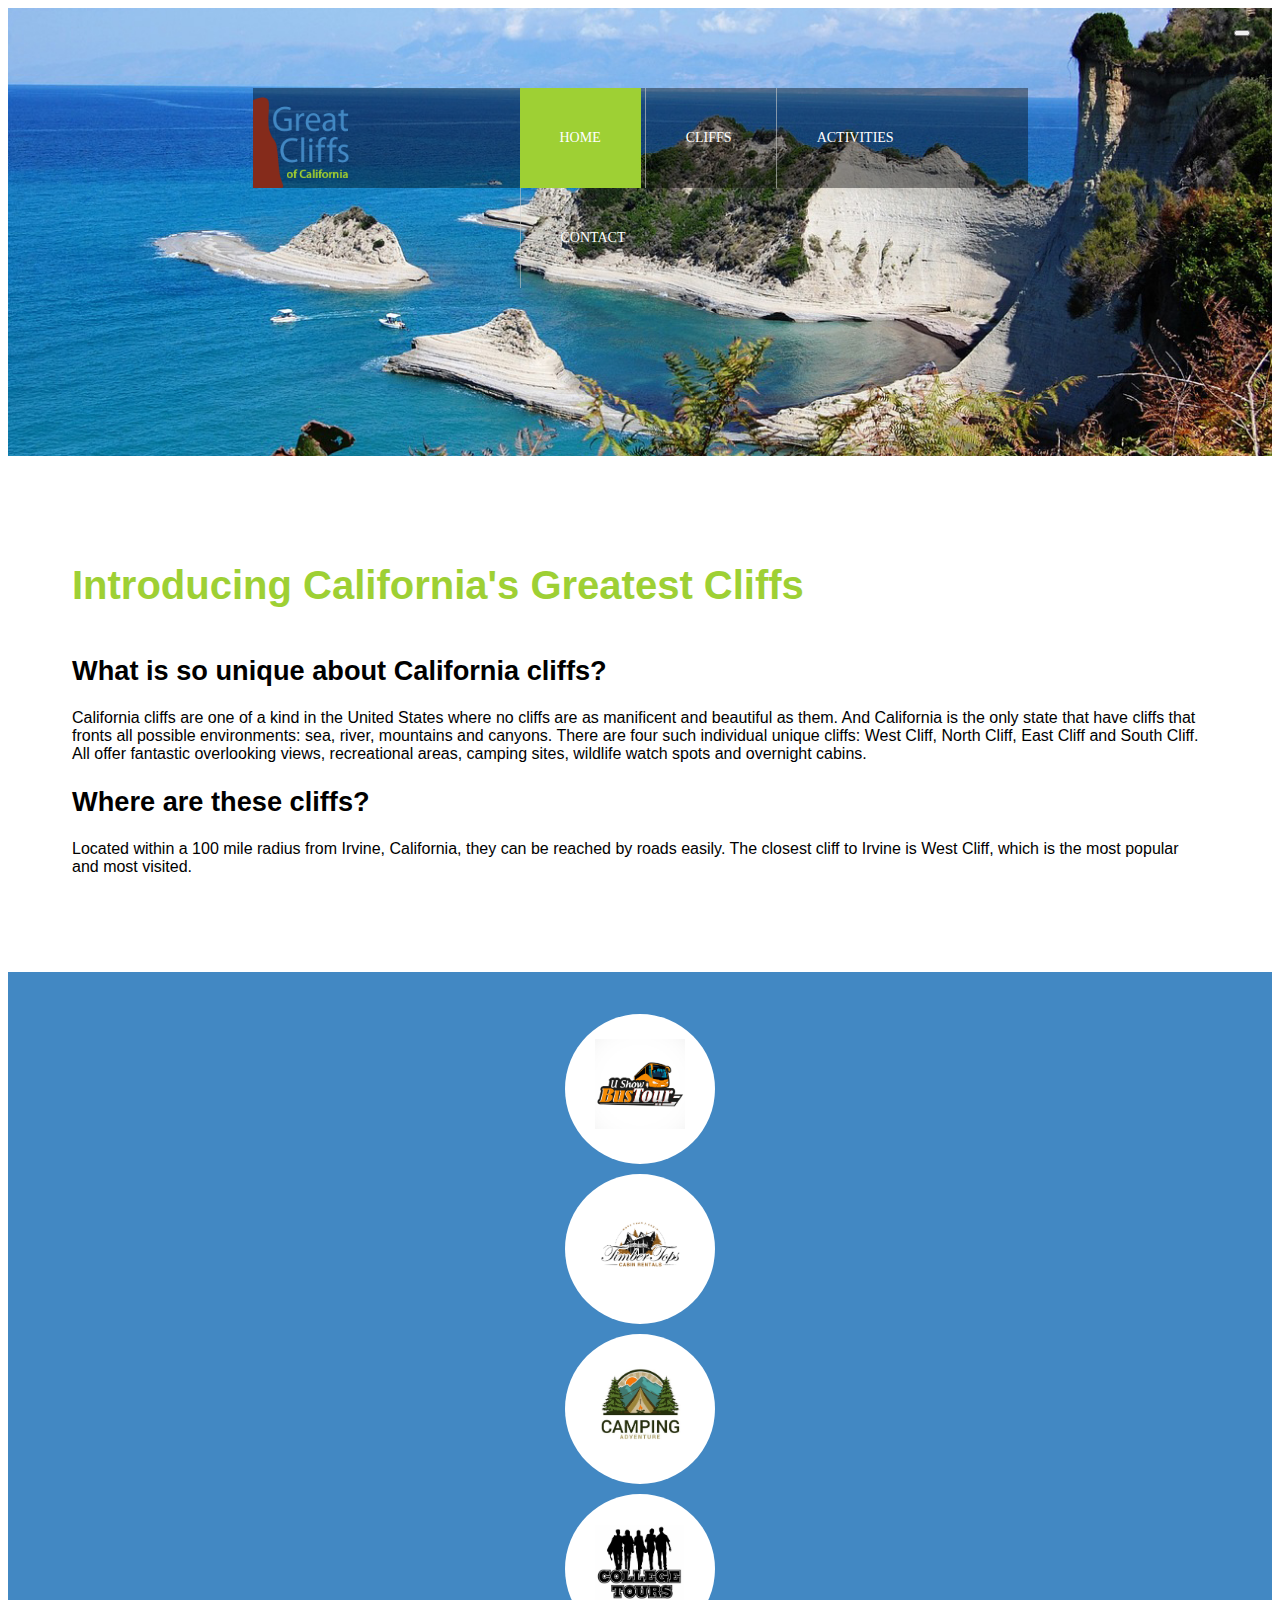
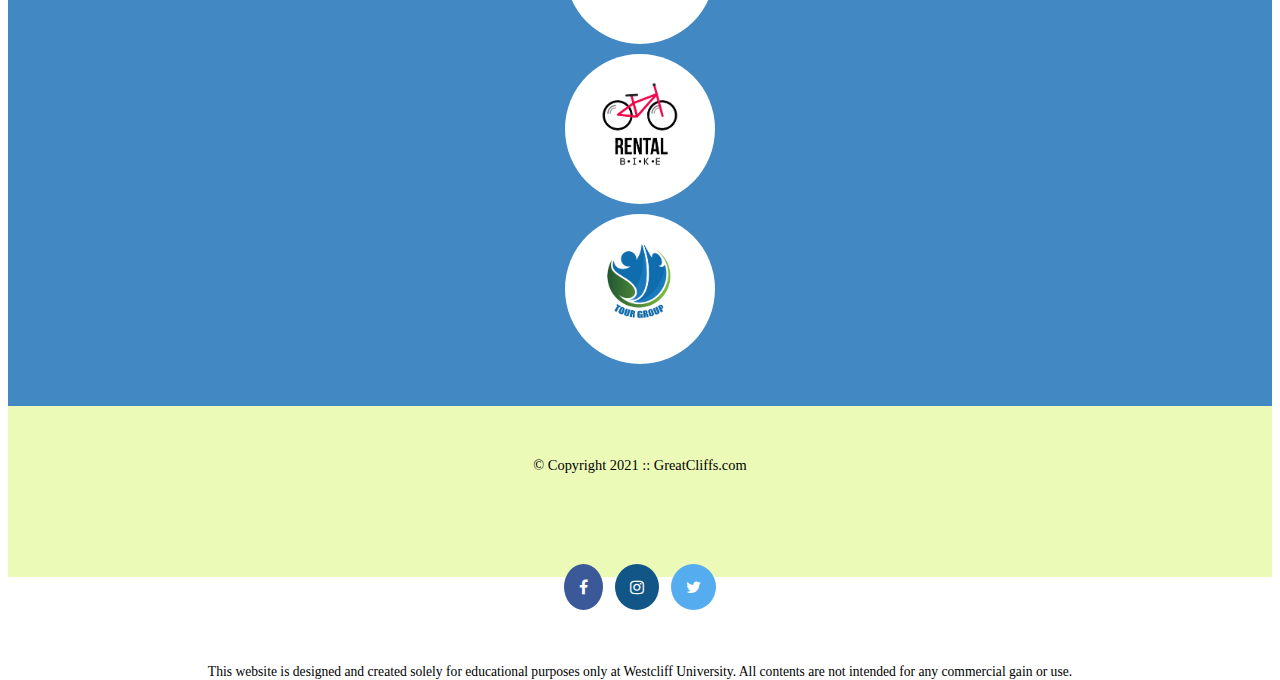
<file: index.html>
<!DOCTYPE html>
<html lang="en">

<head>
  <title>Great Cliffs of California</title>

  <!-- Meta Tags -->
  <meta charset="UTF-8" />

  <!-- Bootstrap CSS -->
  <link href="https://cdn.jsdelivr.net/npm/bootstrap@5.3.2/dist/css/bootstrap.min.css" rel="stylesheet"
    integrity="sha384-T3c6CoIi6uLrA9TneNEoa7RxnatzjcDSCmG1MXxSR1GAsXEV/Dwwykc2MPK8M2HN" crossorigin="anonymous">

  <!-- Font Awesome -->
  <link rel="stylesheet" href="https://cdnjs.cloudflare.com/ajax/libs/font-awesome/4.7.0/css/font-awesome.min.css">

  <!-- Custom CSS -->
  <link rel="stylesheet" href="styles.css" />

</head>

<body id="home">
  <div class="" id="container">
    <header>
      <div class="main-header fixed-top">

        <div class="logo">
          <a href="index.html"><img src="images/logo.png" alt="Great Cliffs Logo" width="125"></a>
        </div>

        <nav class="main-menu navbar navbar-expand-lg">
          <!-- <div class="container-fluid"> -->
          <button class="navbar-toggler" type="button" data-bs-toggle="collapse"
            data-bs-target="#navbarSupportedContent">
            <span class="navbar-toggler-icon"></span>
          </button>

          <div class="collapse navbar-collapse" id="navbarSupportedContent">
            <ul class="navbar-nav">
              <li class="active nav-item"><a href="index.html">Home</a></li>
              <li class="nav-item"><a href="cliffs.html">Cliffs</a></li>
              <li class="nav-item"><a href="activities.html">Activities</a></li>
              <li class="nav-item"><a href="contact.html">Contact</a></li>
            </ul>
          </div>
          <!-- </div> -->
        </nav>

      </div>
    </header>

    <main>
      <div>
        <h1>Introducing California's Greatest Cliffs</h1>
        <div>
          <h2>What is so unique about California cliffs?</h2>
          <p>
            California cliffs are one of a kind in the United States where
            no cliffs are as manificent and beautiful as them. And
            California is the only state that have cliffs that fronts all
            possible environments: sea, river, mountains and canyons. There
            are four such individual unique cliffs: West Cliff, North Cliff,
            East Cliff and South Cliff. All offer fantastic overlooking
            views, recreational areas, camping sites, wildlife watch spots
            and overnight cabins.
          </p>
        </div>
      </div>

      <div>
        <h2>Where are these cliffs?</h2>
        <p>
          Located within a 100 mile radius from Irvine, California, they
          can be reached by roads easily. The closest cliff to Irvine is
          West Cliff, which is the most popular and most visited.
        </p>
      </div>
    </main>

    <section>
      <div id="partners" class="container">
        <div class="row row-cols-1 row-cols-sm-2 row-cols-md-3">
          <div class="col">
            <div class="partner">
              <img src="images/partners/partner-bustour.png" alt="Partner Bus Tours">
            </div>
          </div>
          <div class="col">
            <div class="partner">
              <img src="images/partners/partner-cabinrental.png" alt="Partner Bus Tours">
            </div>
          </div>
          <div class="col">
            <div class="partner">
              <img src="images/partners/partner-campingadv.png" alt="Partner Bus Tours">
            </div>
          </div>
          <div class="col">
            <div class="partner">
              <img src="images/partners/partner-collegetours.png" alt="Partner Bus Tours">
            </div>
          </div>
          <div class="col">
            <div class="partner">
              <img src="images/partners/partner-rentalbike.png" alt="Partner Bus Tours">
            </div>
          </div>
          <div class="col">
            <div class="partner">
              <img src="images/partners/partner-tourgroup.png" alt="Partner Bus Tours">
            </div>
          </div>
        </div>


      </div>
    </section>

    <footer>
      <!-- Nondisclaimer -->
      <div id="nondisclaimer">
        <div class="copy">&copy; Copyright 2021 :: GreatCliffs.com</div>
        <div class="social">
          <a href="#" class="fa fa-facebook"></a>
          <a href="#" class="fa fa-instagram"></a>
          <a href="#" class="fa fa-twitter"></a>
        </div>
      </div>
      <!-- End Nondisclaimer -->

      <!-- Disclaimer -->
      <div id="disclaimer">
        <p>
          This website is designed and created solely for educational purposes
          only at Westcliff University. All contents are not intended for any
          commercial gain or use.
        </p>
      </div>
      <!-- End Disclaimer -->
    </footer>
  </div>

  <!-- Bootstrap jQuery -->

  <!-- Bootstrap Popper -->

  <!-- Bootstrap JS -->
  <script src="https://cdn.jsdelivr.net/npm/bootstrap@5.3.2/dist/js/bootstrap.bundle.min.js"
    integrity="sha384-C6RzsynM9kWDrMNeT87bh95OGNyZPhcTNXj1NW7RuBCsyN/o0jlpcV8Qyq46cDfL"
    crossorigin="anonymous"></script>
</body>

</html>
</file>
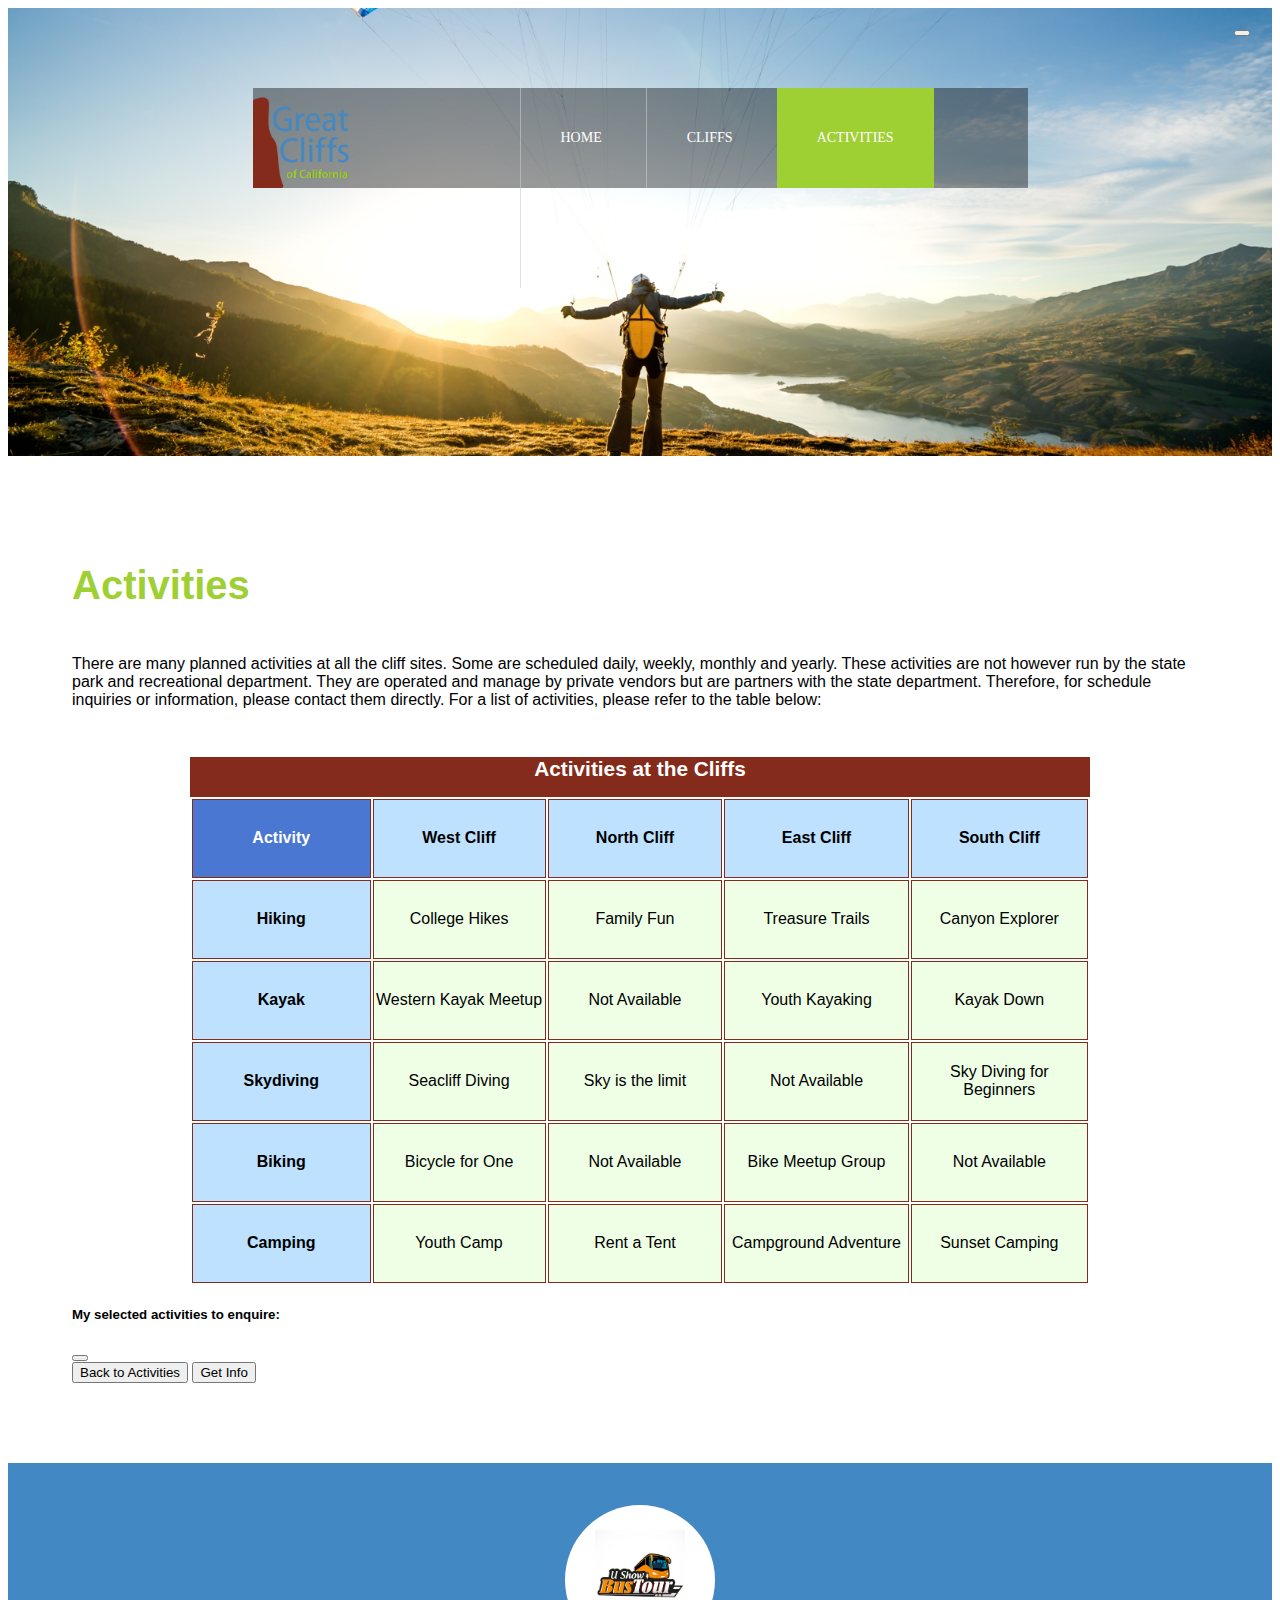
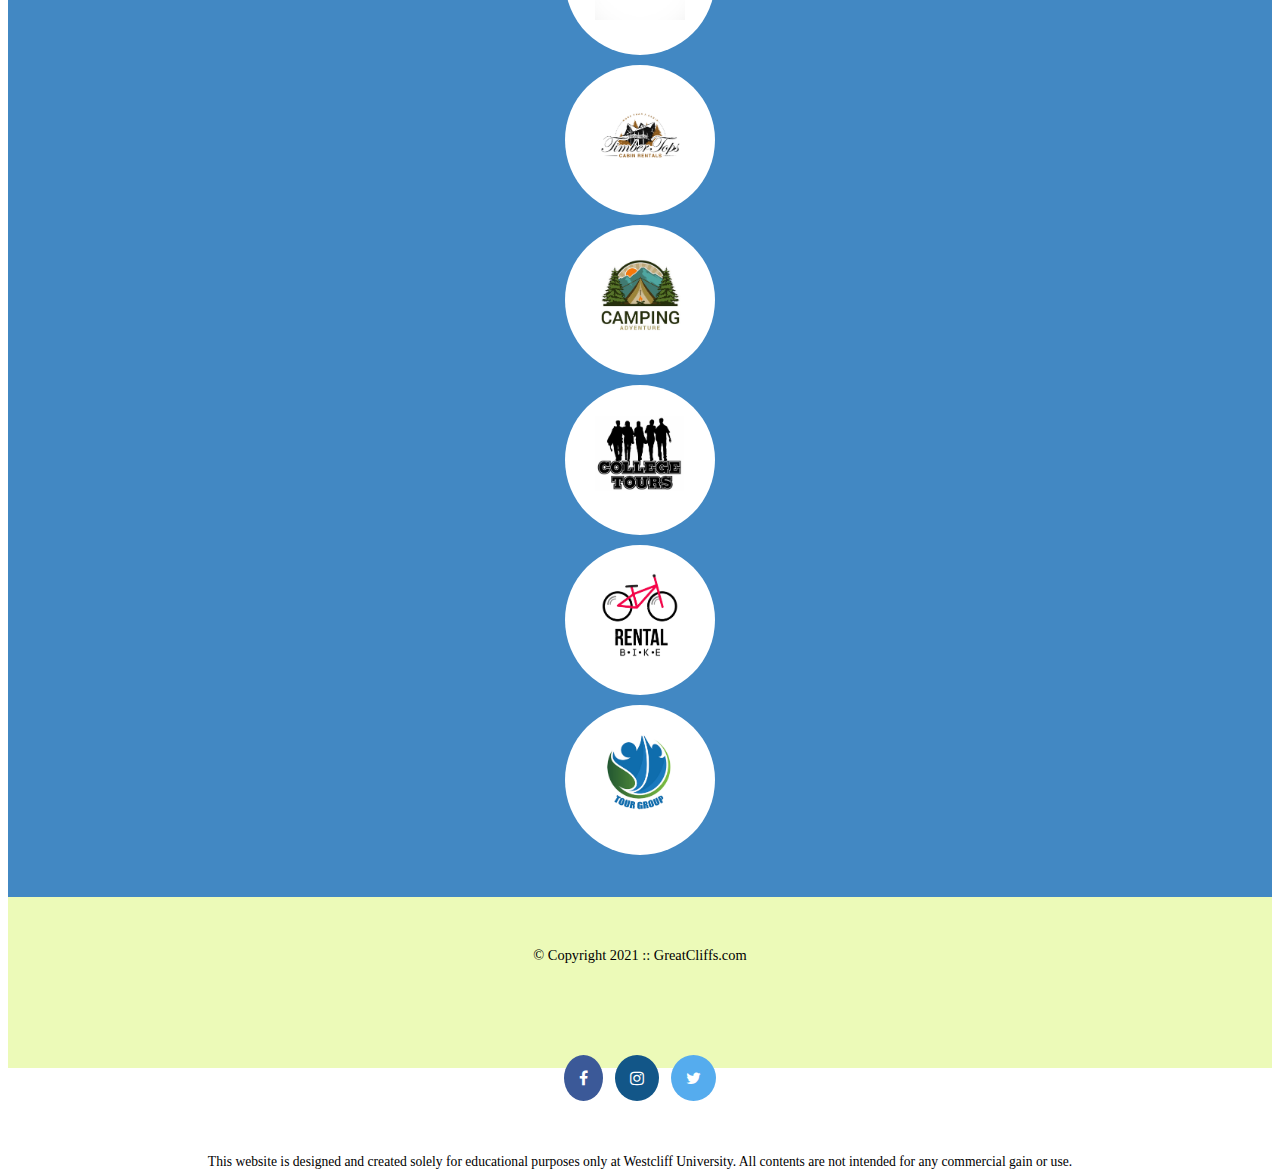
<file: activities.html>
<!DOCTYPE html>
<html lang="en">

<head>
    <title>Great Cliffs of California</title>

    <!-- Meta Tags -->
    <meta charset="UTF-8" />

    <!-- Bootstrap CSS -->
    <link href="https://cdn.jsdelivr.net/npm/bootstrap@5.3.2/dist/css/bootstrap.min.css" rel="stylesheet"
        integrity="sha384-T3c6CoIi6uLrA9TneNEoa7RxnatzjcDSCmG1MXxSR1GAsXEV/Dwwykc2MPK8M2HN" crossorigin="anonymous">

    <!-- Font Awesome -->
    <link rel="stylesheet" href="https://cdnjs.cloudflare.com/ajax/libs/font-awesome/4.7.0/css/font-awesome.min.css">

    <!-- Jquery -->
    <script src="https://ajax.googleapis.com/ajax/libs/jquery/3.7.1/jquery.min.js"></script>

    <!-- Custom CSS -->
    <link rel="stylesheet" href="styles.css" />

</head>

<body id="activities">
    <div class="" id="container">
        <header>
            <div class="main-header fixed-top">

                <div class="logo">
                    <a href="index.html"><img src="images/logo.png" alt="Great Cliffs Logo" width="125"></a>
                </div>

                <nav class="main-menu navbar navbar-expand-lg">
                    <!-- <div class="container-fluid"> -->
                    <button class="navbar-toggler" type="button" data-bs-toggle="collapse"
                        data-bs-target="#navbarSupportedContent">
                        <span class="navbar-toggler-icon"></span>
                    </button>

                    <div class="collapse navbar-collapse" id="navbarSupportedContent">
                        <ul class="navbar-nav">
                            <li class="nav-item"><a href="index.html">Home</a></li>
                            <li class="nav-item"><a href="cliffs.html">Cliffs</a></li>
                            <li class="active nav-item"><a href="activities.html">Activities</a></li>
                            <li class="nav-item"><a href="contact.html">Contact</a></li>
                        </ul>
                    </div>
                    <!-- </div> -->
                </nav>

            </div>
        </header>

        <main>
            <div>
                <h1>Activities</h1>
                <p>There are many planned activities at all the cliff sites. Some are scheduled daily, weekly, monthly
                    and
                    yearly. These activities are not however run by the state park and recreational department. They are
                    operated and manage by private vendors but are partners with the state department. Therefore, for
                    schedule inquiries or information, please contact them directly. For a list of activities, please
                    refer
                    to the table below: </p>
            </div>

            <div class="table-responsive">
                <table class="">
                    <caption class="caption-top">Activities at the Cliffs</caption>
                    <thead>
                        <tr>
                            <th>Activity</th>
                            <th>West Cliff</th>
                            <th>North Cliff</th>
                            <th>East Cliff</th>
                            <th>South Cliff</th>
                        </tr>
                    </thead>
                    <tbody>
                        <tr>
                            <td>Hiking</td>
                            <td>College Hikes</td>
                            <td>Family Fun</td>
                            <td>Treasure Trails</td>
                            <td>Canyon Explorer</td>
                        </tr>
                        <tr>
                            <td>Kayak</td>
                            <td>Western Kayak Meetup</td>
                            <td>Not Available</td>
                            <td>Youth Kayaking</td>
                            <td>Kayak Down</td>
                        </tr>
                        <tr>
                            <td>Skydiving</td>
                            <td>Seacliff Diving</td>
                            <td>Sky is the limit</td>
                            <td>Not Available</td>
                            <td>Sky Diving for Beginners</td>
                        </tr>
                        <tr>
                            <td>Biking</td>
                            <td>Bicycle for One</td>
                            <td>Not Available</td>
                            <td>Bike Meetup Group</td>
                            <td>Not Available</td>
                        </tr>
                        <tr>
                            <td>Camping</td>
                            <td>Youth Camp</td>
                            <td>Rent a Tent</td>
                            <td>Campground Adventure</td>
                            <td>Sunset Camping</td>
                        </tr>
                    </tbody>
                </table>

                <!-- <div id="displaySelected">
                    <div id="result">
                        <h4>My selected activities to enquire:</h4>
                    </div>
                    <div id="sendinfo">
                        <input type="email" placeholder="johndoe@gmail.com">
                        <button>Get Info</button>
                    </div>
                </div> -->

                <!-- Modal -->
                <div class="modal fade" id="activity-modal" tabindex="-1" aria-labelledby="exampleModalLabel"
                    aria-hidden="true">
                    <div class="modal-dialog">
                        <div class="modal-content">
                            <div class="modal-header">
                                <h5 class="modal-title" id="exampleModalLabel">My selected activities to enquire:</h5>
                                <button type="button" class="btn-close" data-bs-dismiss="modal"
                                    aria-label="Close"></button>
                            </div>
                            <div class="modal-body" id="selected-activity">

                            </div>
                            <div class="modal-footer">
                                <button type="button" class="btn btn-success" data-bs-dismiss="modal">Back to Activities</button>
                                <button type="button" class="btn btn-primary">Get Info</button>
                            </div>
                        </div>
                    </div>
                </div>
            </div>
        </main>

        <section>
            <div id="partners" class="container">
                <div class="row row-cols-1 row-cols-sm-2 row-cols-md-3">
                    <div class="col">
                        <div class="partner">
                            <img src="images/partners/partner-bustour.png" alt="Partner Bus Tours">
                        </div>
                    </div>
                    <div class="col">
                        <div class="partner">
                            <img src="images/partners/partner-cabinrental.png" alt="Partner Bus Tours">
                        </div>
                    </div>
                    <div class="col">
                        <div class="partner">
                            <img src="images/partners/partner-campingadv.png" alt="Partner Bus Tours">
                        </div>
                    </div>
                    <div class="col">
                        <div class="partner">
                            <img src="images/partners/partner-collegetours.png" alt="Partner Bus Tours">
                        </div>
                    </div>
                    <div class="col">
                        <div class="partner">
                            <img src="images/partners/partner-rentalbike.png" alt="Partner Bus Tours">
                        </div>
                    </div>
                    <div class="col">
                        <div class="partner">
                            <img src="images/partners/partner-tourgroup.png" alt="Partner Bus Tours">
                        </div>
                    </div>
                </div>
            </div>
        </section>

        <footer>
            <!-- Nondisclaimer -->
            <div id="nondisclaimer">
                <div class="copy">&copy; Copyright 2021 :: GreatCliffs.com</div>
                <div class="social">
                    <a href="#" class="fa fa-facebook"></a>
                    <a href="#" class="fa fa-instagram"></a>
                    <a href="#" class="fa fa-twitter"></a>
                </div>
            </div>
            <!-- End Nondisclaimer -->

            <!-- Disclaimer -->
            <div id="disclaimer">
                <p>
                    This website is designed and created solely for educational purposes
                    only at Westcliff University. All contents are not intended for any
                    commercial gain or use.
                </p>
            </div>
            <!-- End Disclaimer -->
        </footer>
    </div>

    <!-- Bootstrap jQuery -->

    <!-- Bootstrap Popper -->

    <!-- Bootstrap JS -->
    <script src="https://cdn.jsdelivr.net/npm/bootstrap@5.3.2/dist/js/bootstrap.bundle.min.js"
        integrity="sha384-C6RzsynM9kWDrMNeT87bh95OGNyZPhcTNXj1NW7RuBCsyN/o0jlpcV8Qyq46cDfL"
        crossorigin="anonymous"></script>

    <script src="js/activity.js"></script>

</body>

</html>
</file>
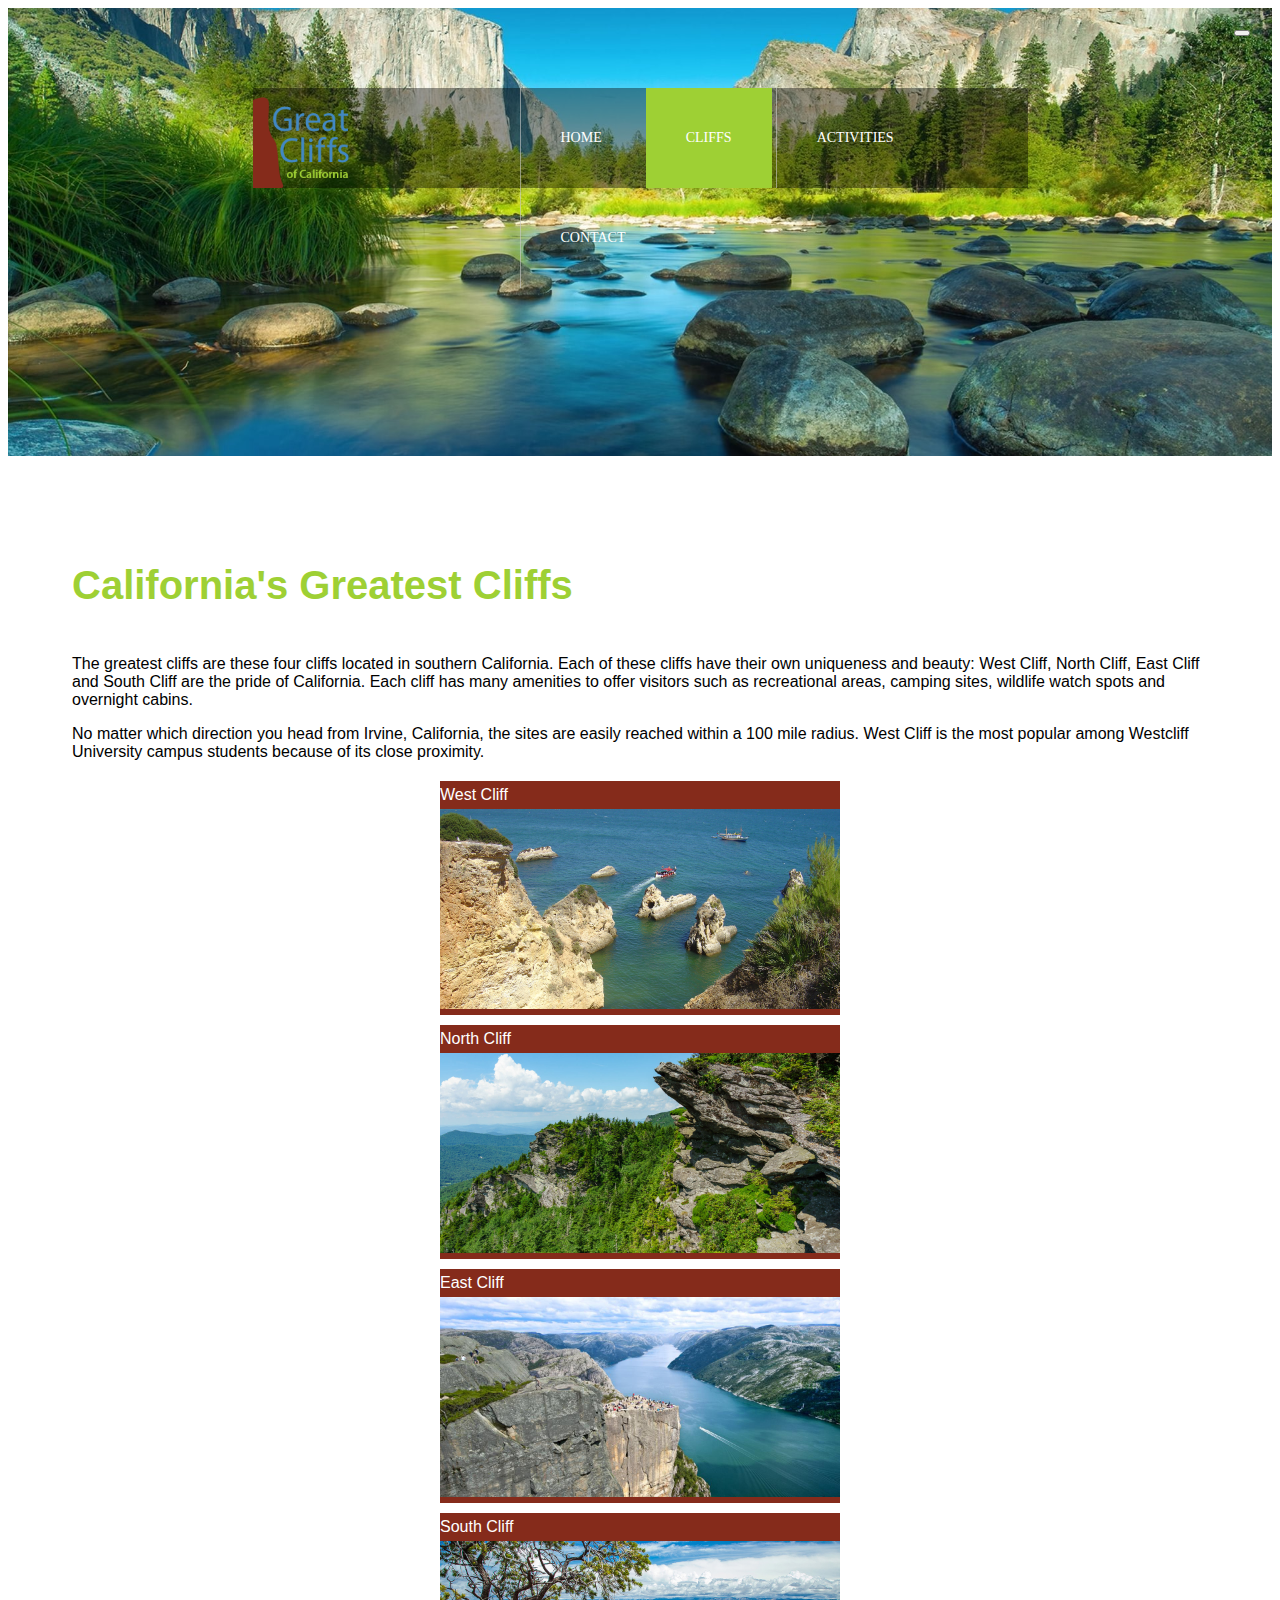
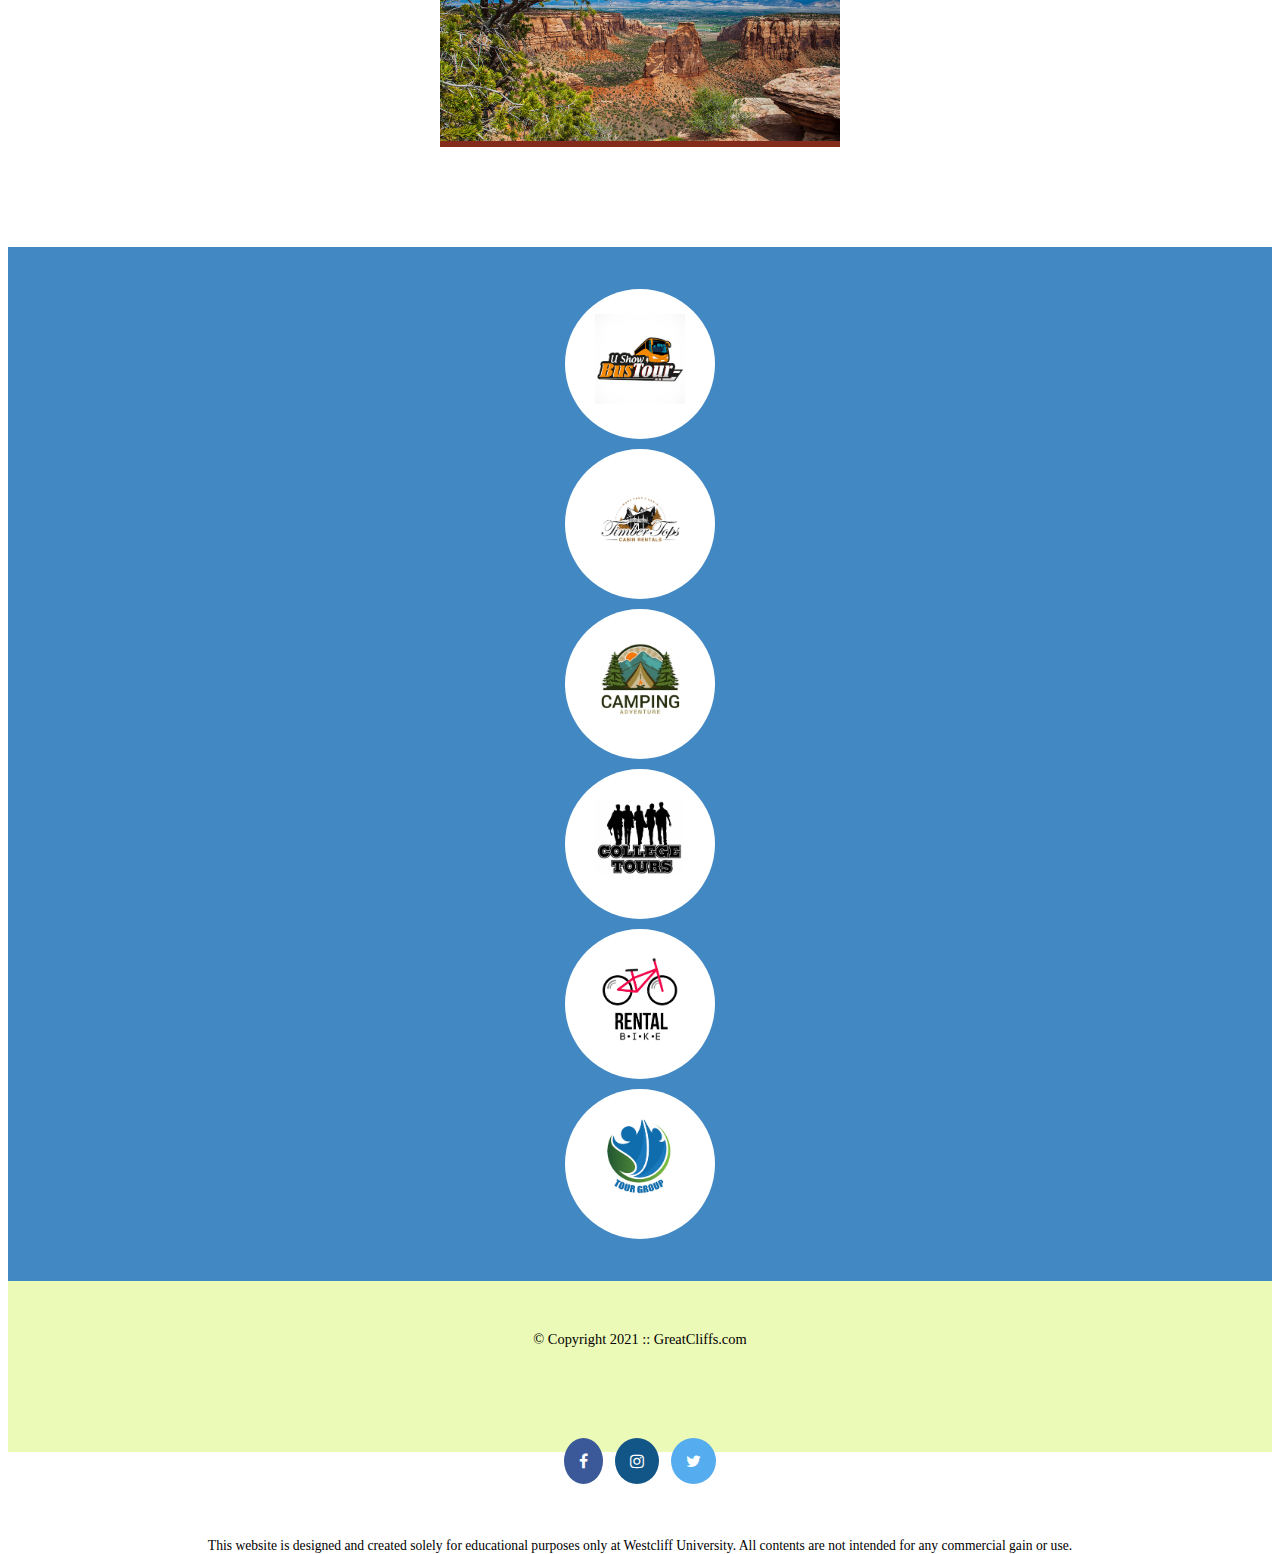
<file: cliffs.html>
<!DOCTYPE html>
<html lang="en">

<head>
    <title>Great Cliffs of California</title>

    <!-- Meta Tags -->
    <meta charset="UTF-8" />

    <!-- Bootstrap CSS -->
    <link href="https://cdn.jsdelivr.net/npm/bootstrap@5.3.2/dist/css/bootstrap.min.css" rel="stylesheet"
        integrity="sha384-T3c6CoIi6uLrA9TneNEoa7RxnatzjcDSCmG1MXxSR1GAsXEV/Dwwykc2MPK8M2HN" crossorigin="anonymous">

    <!-- Font Awesome -->
    <link rel="stylesheet" href="https://cdnjs.cloudflare.com/ajax/libs/font-awesome/4.7.0/css/font-awesome.min.css">

    <!-- Custom CSS -->
    <link rel="stylesheet" href="styles.css" />

</head>

<body id="cliffs">
    <div class="" id="container">
        <header>
            <div class="main-header fixed-top">

                <div class="logo">
                    <a href="index.html"><img src="images/logo.png" alt="Great Cliffs Logo" width="125"></a>
                </div>

                <nav class="main-menu navbar navbar-expand-lg">
                    <!-- <div class="container-fluid"> -->
                    <button class="navbar-toggler" type="button" data-bs-toggle="collapse"
                        data-bs-target="#navbarSupportedContent">
                        <span class="navbar-toggler-icon"></span>
                    </button>

                    <div class="collapse navbar-collapse" id="navbarSupportedContent">
                        <ul class="navbar-nav">
                            <li class="nav-item"><a href="index.html">Home</a></li>
                            <li class="active nav-item"><a href="cliffs.html">Cliffs</a></li>
                            <li class="nav-item"><a href="activities.html">Activities</a></li>
                            <li class="nav-item"><a href="contact.html">Contact</a></li>
                        </ul>
                    </div>
                    <!-- </div> -->
                </nav>

            </div>
        </header>

        <main>
            <div>
                <h1>California's Greatest Cliffs</h1>
                <p>The greatest cliffs are these four cliffs located in southern California. Each of these cliffs have
                    their
                    own uniqueness and beauty: West Cliff, North Cliff, East Cliff and South Cliff are the pride of
                    California. Each cliff has many amenities to offer visitors such as recreational areas, camping
                    sites,
                    wildlife watch spots and overnight cabins.</p>
                <p>No matter which direction you head from Irvine, California, the sites are easily reached within a 100
                    mile radius. West Cliff is the most popular among Westcliff University campus students because of
                    its
                    close proximity.</p>
            </div>

            <div class="cliff-grid container-fluid text-center">
                <div class="row row-cols-1 row-cols-lg-2">
                    <div class="col">
                        <div class="cliff-card">
                            <span>West Cliff</span>
                            <img src="images/cliff-west-sea.jpg" alt="">
                        </div>
                    </div>
                    <div class="col">
                        <div class="cliff-card">
                            <span>North Cliff</span>
                            <img src="images/cliff-north-mountain.jpg" alt="">
                        </div>
                    </div>
                    <div class="col">
                        <div class="cliff-card">
                            <span>East Cliff</span>
                            <img src="images/cliff-east-river.jpg" alt="">
                        </div>
                    </div>
                    <div class="col">
                        <div class="cliff-card">
                            <span>South Cliff</span>
                            <img src="images/cliff-south-canyon.jpg" alt="">
                        </div>
                    </div>
                </div>
            </div>
        </main>

        <section>
            <div id="partners" class="container">
                <div class="row row-cols-1 row-cols-sm-2 row-cols-md-3">
                    <div class="col">
                        <div class="partner">
                            <img src="images/partners/partner-bustour.png" alt="Partner Bus Tours">
                        </div>
                    </div>
                    <div class="col">
                        <div class="partner">
                            <img src="images/partners/partner-cabinrental.png" alt="Partner Bus Tours">
                        </div>
                    </div>
                    <div class="col">
                        <div class="partner">
                            <img src="images/partners/partner-campingadv.png" alt="Partner Bus Tours">
                        </div>
                    </div>
                    <div class="col">
                        <div class="partner">
                            <img src="images/partners/partner-collegetours.png" alt="Partner Bus Tours">
                        </div>
                    </div>
                    <div class="col">
                        <div class="partner">
                            <img src="images/partners/partner-rentalbike.png" alt="Partner Bus Tours">
                        </div>
                    </div>
                    <div class="col">
                        <div class="partner">
                            <img src="images/partners/partner-tourgroup.png" alt="Partner Bus Tours">
                        </div>
                    </div>
                </div>
            </div>
        </section>

        <footer>
            <!-- Nondisclaimer -->
            <div id="nondisclaimer">
                <div class="copy">&copy; Copyright 2021 :: GreatCliffs.com</div>
                <div class="social">
                    <a href="#" class="fa fa-facebook"></a>
                    <a href="#" class="fa fa-instagram"></a>
                    <a href="#" class="fa fa-twitter"></a>
                </div>
            </div>
            <!-- End Nondisclaimer -->

            <!-- Disclaimer -->
            <div id="disclaimer">
                <p>
                    This website is designed and created solely for educational purposes
                    only at Westcliff University. All contents are not intended for any
                    commercial gain or use.
                </p>
            </div>
            <!-- End Disclaimer -->
        </footer>
    </div>

    <!-- Bootstrap jQuery -->

    <!-- Bootstrap Popper -->

    <!-- Bootstrap JS -->
    <script src="https://cdn.jsdelivr.net/npm/bootstrap@5.3.2/dist/js/bootstrap.bundle.min.js"
        integrity="sha384-C6RzsynM9kWDrMNeT87bh95OGNyZPhcTNXj1NW7RuBCsyN/o0jlpcV8Qyq46cDfL"
        crossorigin="anonymous"></script>
</body>

</html>
</file>
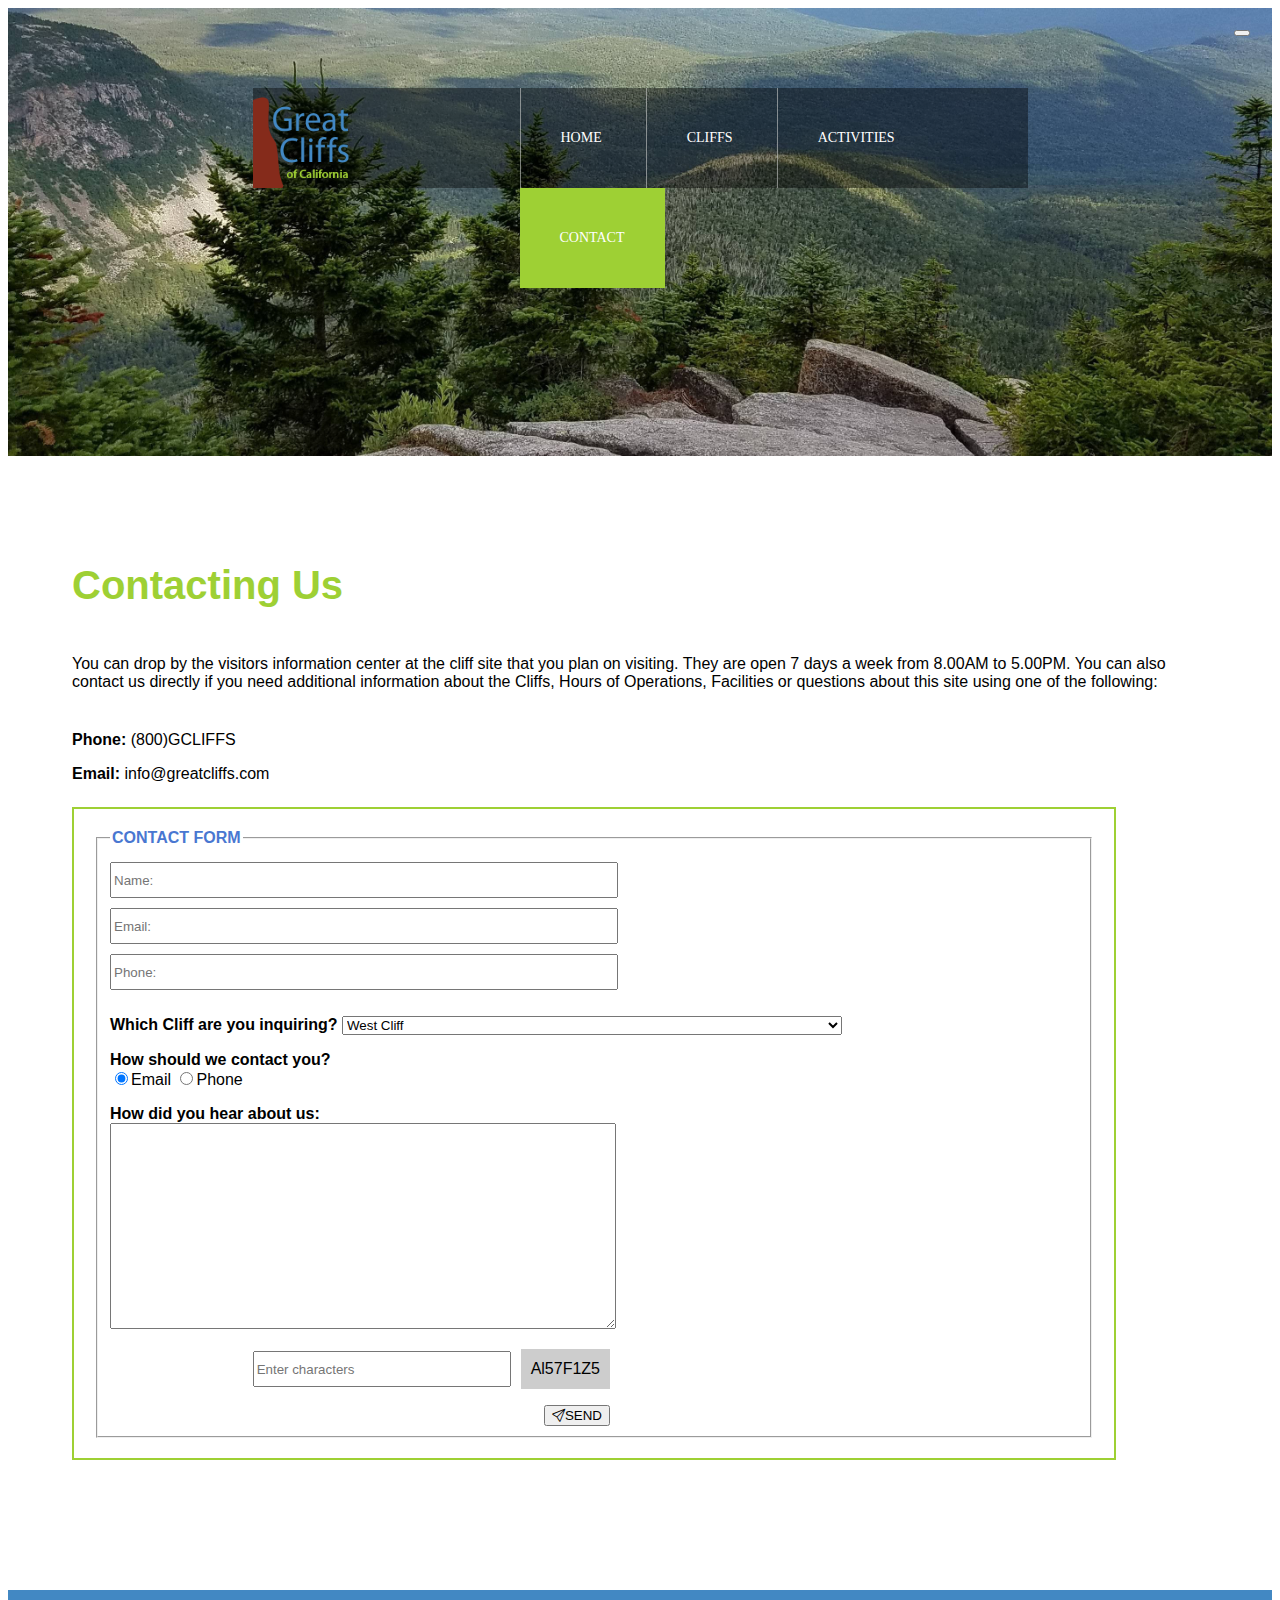
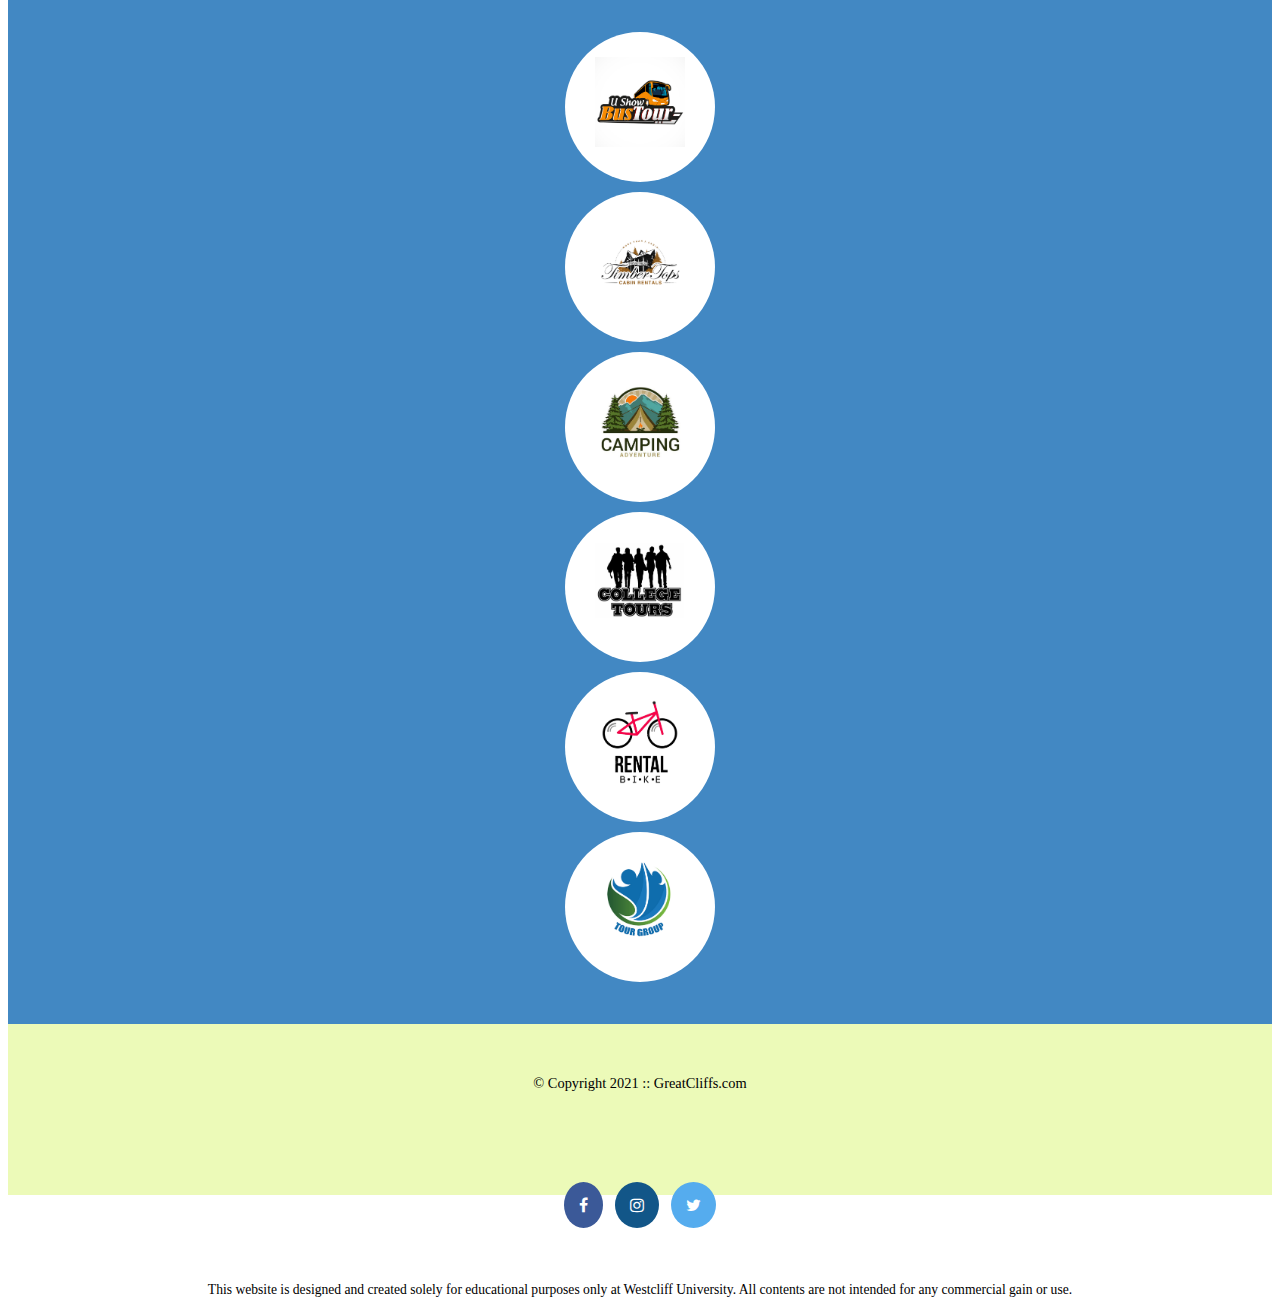
<file: contact.html>
<!DOCTYPE html>
<html lang="en">

<head>
    <title>Great Cliffs of California</title>

    <!-- Meta Tags -->
    <meta charset="UTF-8" />

    <!-- Bootstrap CSS -->
    <link href="https://cdn.jsdelivr.net/npm/bootstrap@5.3.2/dist/css/bootstrap.min.css" rel="stylesheet"
        integrity="sha384-T3c6CoIi6uLrA9TneNEoa7RxnatzjcDSCmG1MXxSR1GAsXEV/Dwwykc2MPK8M2HN" crossorigin="anonymous">

    <!-- Bootstrap Icons -->
    <link rel="stylesheet" href="https://cdn.jsdelivr.net/npm/bootstrap-icons@1.11.1/font/bootstrap-icons.css">

    <!-- Font Awesome -->
    <link rel="stylesheet" href="https://cdnjs.cloudflare.com/ajax/libs/font-awesome/4.7.0/css/font-awesome.min.css">

    <!-- Jquery -->
    <script src="https://ajax.googleapis.com/ajax/libs/jquery/3.7.1/jquery.min.js"></script>

    <!-- Custom CSS -->
    <link rel="stylesheet" href="styles.css" />

</head>

<body id="contact">
    <div class="" id="container">
        <header>
            <div class="main-header fixed-top">

                <div class="logo">
                    <a href="index.html"><img src="images/logo.png" alt="Great Cliffs Logo" width="125"></a>
                </div>

                <nav class="main-menu navbar navbar-expand-lg">
                    <!-- <div class="container-fluid"> -->
                    <button class="navbar-toggler" type="button" data-bs-toggle="collapse"
                        data-bs-target="#navbarSupportedContent">
                        <span class="navbar-toggler-icon"></span>
                    </button>

                    <div class="collapse navbar-collapse" id="navbarSupportedContent">
                        <ul class="navbar-nav">
                            <li class="nav-item"><a href="index.html">Home</a></li>
                            <li class="nav-item"><a href="cliffs.html">Cliffs</a></li>
                            <li class="nav-item"><a href="activities.html">Activities</a></li>
                            <li class="active nav-item"><a href="contact.html">Contact</a></li>
                        </ul>
                    </div>
                    <!-- </div> -->
                </nav>

            </div>
        </header>

        <main>
            <div>
                <h1>Contacting Us</h1>
                <p>
                    You can drop by the visitors information center at the cliff site that you plan on visiting. They
                    are
                    open
                    7 days a week from 8.00AM to 5.00PM. You can also contact us directly if you need additional
                    information
                    about
                    the Cliffs, Hours of Operations, Facilities or questions about this site using one of the following:
                </p>
            </div>

            <div class="contactinfo">
                <div class="phone">
                    <span>Phone:</span>
                    <span>(800)GCLIFFS</span>
                </div>
                <div class="email">
                    <span>Email:</span>
                    <span>info@greatcliffs.com</span>
                </div>
            </div>

            <form class="" action="/contact" method="post">
                <fieldset>
                    <legend>Contact Form</legend>

                    <div class="input">
                        <input type="text" class="form-control form-control-lg" placeholder="Name:" id="name">
                        <input type="email" class="form-control form-control-lg" placeholder="Email:" id="email">
                        <input type="text" class="form-control form-control-lg" placeholder="Phone:" id="phone">
                    </div>

                    <div class="selectmenu">
                        <label>Which Cliff are you inquiring?</label>
                        <select class="form-select">
                            <option value="1">West Cliff</option>
                            <option value="2">North Cliff</option>
                            <option value="3">East Cliff</option>
                            <option value="4">South Cliff</option>
                        </select>
                    </div>

                    <div class="radios">
                        <label>How should we contact you?</label>
                        <input class="form-check-input mx-2" type="radio" name="contact" value="email" checked>Email
                        <input class="form-check-input mx-2" type="radio" name="contact" value="phone">Phone
                    </div>

                    <div class="commentbox">
                        <label>How did you hear about us:</label>
                        <textarea></textarea>
                    </div>

                    <!-- Random Codes -->
                    <div class="randomcode">
                        <input type="text" id="codeentered" name="randomcode" placeholder="Enter characters">
                        <p id="codes"></p>
                    </div>

                    <!-- Submit button -->
                    <div class="submit">
                        <button type="submit" class="btn btn-primary"><i class="bi bi-send"></i>SEND</button>
                    </div>
                </fieldset>
            </form>
        </main>

        <section>
            <div id="partners" class="container">
                <div class="row row-cols-1 row-cols-sm-2 row-cols-md-3">
                    <div class="col">
                        <div class="partner">
                            <img src="images/partners/partner-bustour.png" alt="Partner Bus Tours">
                        </div>
                    </div>
                    <div class="col">
                        <div class="partner">
                            <img src="images/partners/partner-cabinrental.png" alt="Partner Bus Tours">
                        </div>
                    </div>
                    <div class="col">
                        <div class="partner">
                            <img src="images/partners/partner-campingadv.png" alt="Partner Bus Tours">
                        </div>
                    </div>
                    <div class="col">
                        <div class="partner">
                            <img src="images/partners/partner-collegetours.png" alt="Partner Bus Tours">
                        </div>
                    </div>
                    <div class="col">
                        <div class="partner">
                            <img src="images/partners/partner-rentalbike.png" alt="Partner Bus Tours">
                        </div>
                    </div>
                    <div class="col">
                        <div class="partner">
                            <img src="images/partners/partner-tourgroup.png" alt="Partner Bus Tours">
                        </div>
                    </div>
                </div>
            </div>
        </section>

        <footer>
            <!-- Nondisclaimer -->
            <div id="nondisclaimer">
                <div class="copy">&copy; Copyright 2021 :: GreatCliffs.com</div>
                <div class="social">
                    <a href="#" class="fa fa-facebook"></a>
                    <a href="#" class="fa fa-instagram"></a>
                    <a href="#" class="fa fa-twitter"></a>
                </div>
            </div>
            <!-- End Nondisclaimer -->

            <!-- Disclaimer -->
            <div id="disclaimer">
                <p>
                    This website is designed and created solely for educational purposes
                    only at Westcliff University. All contents are not intended for any
                    commercial gain or use.
                </p>
            </div>
            <!-- End Disclaimer -->
        </footer>
    </div>

    <!-- Bootstrap jQuery -->

    <!-- Bootstrap Popper -->

    <!-- Bootstrap JS -->
    <script src="https://cdn.jsdelivr.net/npm/bootstrap@5.3.2/dist/js/bootstrap.bundle.min.js"
        integrity="sha384-C6RzsynM9kWDrMNeT87bh95OGNyZPhcTNXj1NW7RuBCsyN/o0jlpcV8Qyq46cDfL"
        crossorigin="anonymous"></script>

    <script src="js/randomcodes.js"></script>


</body>

</html>
</file>
<file: styles.css>
/* Header */
header {
    width: 100%;
    min-height: 400px;
    padding-top: 3em;
}

#home header {
    background: no-repeat lightgrey url(images/cliff_ocean.jpg);
    background-size: 182%;
    background-position: center;
}

#cliffs header {
    background: no-repeat lightgrey url(images/forest_cliff.jpg);
    background-size: 150%;
    background-position: center;
}

#activities header {
    background: no-repeat lightgrey url(images/runfly.jpg);
    background-size: 120%;
    background-position: center;
}

#contact header {
    background: no-repeat lightgrey url(images/cliff_rock.jpg);
    background-size: 176%;
    background-position: center;
}

@media (min-width: 992px) {
    #home header {
        background-size: 100%;
    }

    #cliffs header {
        background-size: 100%;
    }

    #activities header {
        background-size: 100%;
        background-position: center 80%;
    }

    #contact header {
        background-size: 100%;
    }
}

.main-header {
    /* background-color: rgb(255, 255, 255, 0.8); */
    background-color: rgb(0, 0, 0, 0.4);
    width: 80%;
    margin: 2em auto 0 auto;
    min-height: 100px;
    height: 100px;
}

@media (min-width: 992px) {
    .main-header {
        background-color: rgb(0, 0, 0, 0.4);
        width: 775px;
        margin: 2em auto 0 auto;
        min-height: 100px;
        height: 100px;
    }
}

.main-header .logo img {
    width: 100px;
    height: 100px;
    margin: 0 2em 0 0;
    float: left;
}

/* Navigation */
.main-menu {
    margin-left: 227px;
    font-weight: 400;
    padding-top: 0;
    padding-bottom: 0;
    /* background-color: red; */
}

@media (max-width: 992px) {
    .main-menu ul {
        /* background-color: white; */
        background-color: rgb(0, 0, 0, 0.4);

        width: 60%;
        margin-top: 100px;
        margin-left: 40%;
    }
}

@media (max-width: 576px) {
    .main-menu ul {
        background-color: rgb(0, 0, 0, 0.4);
        /* background-color: white; */
        width: 100%;
        margin-top: 100px;
        margin-left: 0%;
    }
}

@media (max-width: 477px) {
    .main-menu ul {
        background-color: rgb(0, 0, 0, 0.4);
        /* background-color: white; */
        width: 100%;
        margin-top: 100px;
        margin-left: -20%;
    }
}

.main-menu ul li {
    list-style-type: none;
    display: inline-block;
    /* float: left; */
    padding-left: 40px;
    padding-right: 40px;
    border-left: 1px solid rgba(202, 204, 202, 0.6);
    line-height: 100px;
    text-transform: uppercase;
    font-size: 14px;
}

@media (max-width: 992px) {
    .main-menu ul li {
        border: 1px solid rgba(202, 204, 202, 0.6);
    }
}

.main-menu ul li a {
    text-decoration: none;
    color: white;
}

.main-menu ul li a:hover {
    color: #9ed034;
}

.main-menu ul li.active {
    background: #9ed034;
    border: none;
}

.main-menu ul li.active a {
    color: #fff;
}

.navbar-toggler {
    position: absolute;
    right: 30px;
    top: 30px;
}

/* Main */
main {
    /* padding: 3em 6em 3em 5.5em; */
    padding: 3em 4em 3em 4em;
    margin: 2em 0;
    font-family: Arial, Helvetica, sans-serif;
}

main h1 {
    font-size: 2.5em;
    padding-bottom: 0.5em;
    color: #9ed034;
}

main h2 {
    font-size: 1.7em;
}

/* Partners */
section {
    width: 100%;
    background-color: #4288C3;
}

section #partners {
    width: 100%;
    padding: 2em 0 2em 0;
    margin: 0 auto;
    text-align: center;
}

section #partners .partner {
    width: 150px;
    height: 150px;
    margin: 10px auto;
    background-color: #fff;
    border-radius: 50%;
}

section #partners .partner img {
    margin-top: 25px;
    width: 90px;
    height: 90px;
}

/* Footer */
footer {
    width: 100%;
    height: 155px;
    padding-bottom: 1em;
    background-color: #ecfab8;
}

footer #nondisclaimer .copy {
    padding: 3.5em 3.5em 3.5em 13em;
    float: left;
    font-size: 0.9em;
}

footer #nondisclaimer .social {
    padding: 2.5em;
    margin-right: 9.25em;
    float: right;
}

footer #disclaimer {
    clear: both;
}

footer #disclaimer p {
    font-size: 0.85em;
    text-align: center;
}

footer #nondisclaimer .social .fa {
    padding: 15px;
    /* font-size: 15px; */
    /* width: 30px; */
    text-align: center;
    text-decoration: none;
    margin: 0 4px;
    border-radius: 50%;
}

footer #nondisclaimer .social .fa:hover {
    opacity: 0.7;
}

footer #nondisclaimer .social .fa-facebook {
    background: #3B5998;
    color: white;
}

footer #nondisclaimer .social .fa-twitter {
    background: #55ACEE;
    color: white;
}

footer #nondisclaimer .social .fa-instagram {
    background: #125688;
    color: white;
}

footer #nondisclaimer .copy {
    padding: 3.5em 0em 3.5em 0em;
    text-align: center;
    float: none;
    font-size: 0.9em;
}

footer #nondisclaimer .social {
    padding: 2.5em 0;
    margin: 0;
    text-align: center;
    float: none;
}

/* Cliffs */
#cliff-pictures {
    background-color: #125688;
    width: 100%;
    /* height: 600px; */
    /* margin: 20px auto 0px auto; */
    /* padding: 20px; */
    /* display: flex;
    justify-content: center;
    align-items: center;
    align-content: center;
    flex-wrap: wrap; */
}

#cliff-pictures div {
    width: 380px;
    height: 229px;
    background-color: #852B1B;
    text-align: center;
    color: white;
    margin: 10px;
    border: 1px solid black;
}

#cliff-pictures img {
    display: block;
    max-width: 100%;
    height: auto;
}

#cliff-pictures span {
    display: block;
    margin: 7px 0;
}

/* Cliff Grid  */
.cliff-grid {
    margin: 20px 0;
    /* background-color: #BDE1FF; */
}

.cliff-card {
    width: 400px;
    height: 234px;
    margin: 10px auto;
    background-color: #852B1B;
    color: white;
}

.cliff-card img {
    width: 100%;
}

.cliff-card span {
    display: block;
    padding: 5px 0;
}

/* Activity table */
table {
    /* width: 900px; */
    width: 90%;
    max-width: 900px;
    margin: 3em auto 0 auto;
}

caption {
    background: #852B1B;
    height: 40px;
    color: #fff;
    font-size: 1.3em;
    font-weight: bold;
    text-align: center;
    /* padding-top: 1em; */
}

thead {
    background: #BDE1FF;
    text-align: center;
}

tbody {
    background: #EEFFE6;
    text-align: center;
}

th,
td {
    width: 225px;
    height: 75px;
    vertical-align: middle;
    border: solid 1px #852B1B;
    color: black;
}

th:first-child {
    width: 125px;
    height: 50px;
    background: #4977D1;
    color: #fff;
}

td:first-child {
    font-weight: bold;
    background: #BDE1FF;
}

/* Activity dislay box */
#activities main #displaySelected {
    visibility: hidden;
    margin: 0 auto;
    width: 600px;
    border: 2px solid #9ed034;
    padding: 0.75em;
}

#activities main #displaySelected #result,
#activities main #displaySelected #sendinfo {
    display: inline-block;
    margin: 0;
}

#activities main #result {
    min-height: 50px;
    width: 300px;
    padding: 0;
}

#activities main #result h4 {
    margin-bottom: 1em;
    font-size: 1.15em;
}

#activities main #displaySelected #sendinfo input[type="email"] {
    width: 200px;
}


/* Contact Info*/
.phone span:first-of-type {
    font-weight: bold;
}

.email span:first-of-type {
    font-weight: bold;
}

.contactinfo {
    padding: 1em 0;
}

.contactinfo div {
    padding: 0.5em 0;
}


/* Contact Form */
form {
    width: 90%;
    max-width: 1000px;
    border: 2px solid #9ed034;
    padding: 20px;
}

form {
    margin-bottom: 50px;
}

form legend {
    color: #4977D1;
    text-transform: uppercase;
    font-weight: bold;
}

form input[type="text"] {
    width: 500px;
    max-width: 80%;
    height: 30px;
    margin: 10px 0;
}

form input[type="email"] {
    width: 500px;
    max-width: 80%;
    height: 30px;
}

form .submit {
    width: 500px;
    max-width: 80%;
    display: flex;
    justify-content: end;
}

form button {
    text-align: center;
}

.selectmenu label {
    font-weight: bold;
}

.selectmenu select {
    width: 500px;
    max-width: 80%;
    /* text-align: center; */
}

.radios label {
    font-weight: bold;
    display: block;
}

.commentbox label {
    font-weight: bold;
    display: block;
}

form textarea {
    width: 500px;
    max-width: 80%;
    height: 200px;
}

.textbox input {
    display: block;
    margin-bottom: 0.8em;
}

.radios,
.selectmenu,
.commentbox {
    margin-top: 1em;
    /* margin-bottom: 1em; */
}

/* Random Code */
.randomcode {
    /* background-color: #125688; */
    width: 500px;
    max-width: 80%;
    /* padding-left: 1.3em; */
    display: flex;
    align-items: center;
    justify-content: end;
}

.randomcode input[type="text"] {
    display: inline-block;
    width: 50%;
    margin-right: 10px;
}

.randomcode p {
    display: flex;
    align-items: center;
    background-color: #cdcdcd;
    height: 40px;
    padding: 0px 10px;

}
</file>
